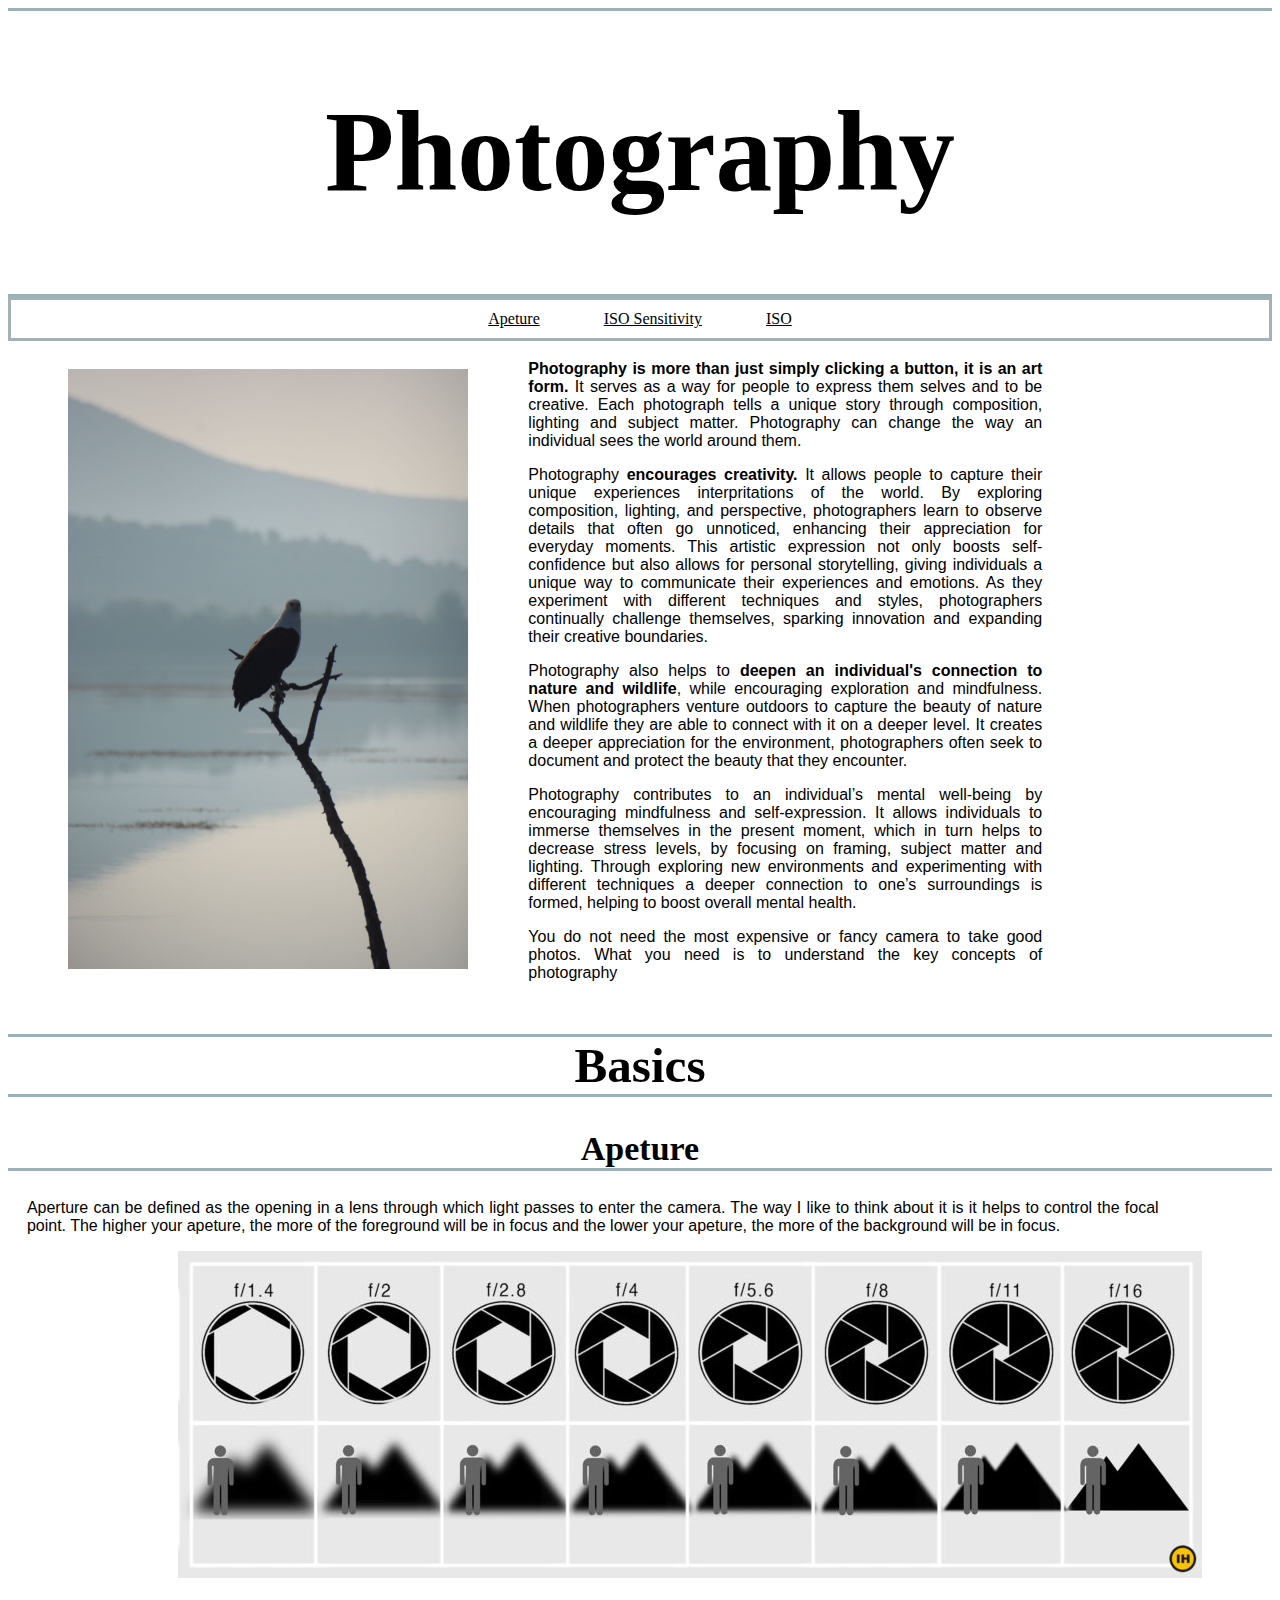
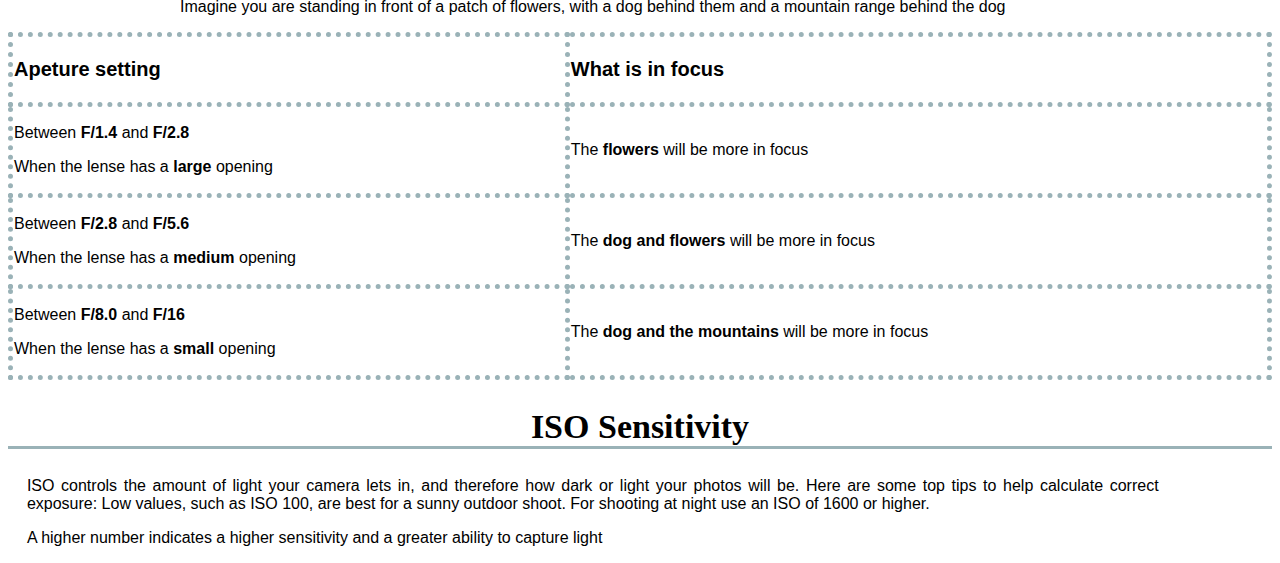
<file: index.html>
<!doctype html>
<html>

<head>
    <title> WebDev Workshop </title>
    <link rel="stylesheet" type="text/CSS" href="style.css">
</head>

<body>
    <div class="title">
        <h1 id="pTitle">Photography</h1>
    </div>

    <div class="menuBar">
        <a href="#hApeture">Apeture</a>
        <a href="#ISO">ISO Sensitivity</a>
        <a href="#h1212">ISO</a>
    </div>

    <div class="Intro">
        <table>
            <tbody>
                <tr>
                    <th>
                        <img width="400" height="600" src="img/FishEagle1.JPG" class="FishEagleImg"
                            alt="Fish Eagle on a lake">
                    </th>
                    <td>
                        <p class="paragraph"> <strong>Photography is more than just simply clicking a button, it is an
                                art form.</strong> It serves as a way for people to express them selves and to be
                            creative. Each photograph tells a unique story through composition, lighting and subject
                            matter. Photography can change the way an individual sees the world around them.</p>
                        <p class="paragraph"> Photography<strong> encourages creativity.</strong> It allows people to
                            capture their unique experiences interpritations of the world. By exploring composition,
                            lighting, and perspective, photographers learn to observe details that often go unnoticed,
                            enhancing their appreciation for everyday moments. This artistic expression not only boosts
                            self-confidence but also allows for personal storytelling, giving individuals a unique way
                            to communicate their experiences and emotions. As they experiment with different techniques
                            and styles, photographers continually challenge themselves, sparking innovation and
                            expanding their creative boundaries.</p>
                        <p class="paragraph"> Photography also helps to <strong>deepen an individual's connection to
                                nature and wildlife</strong>, while encouraging exploration and mindfulness. When
                            photographers venture outdoors to capture the beauty of nature and wildlife they are able to
                            connect with it on a deeper level. It creates a deeper appreciation for the environment,
                            photographers often seek to document and protect the beauty that they encounter.</p>
                        <p class="paragraph"> Photography contributes to an individual’s mental well-being by
                            encouraging mindfulness and self-expression. It allows individuals to immerse themselves in
                            the present moment, which in turn helps to decrease stress levels, by focusing on framing,
                            subject matter and lighting. Through exploring new environments and experimenting with
                            different techniques a deeper connection to one’s surroundings is formed, helping to boost
                            overall mental health.</p>
                        <p class="paragraph"> <strong></strong></p>
                        <p class="paragraph"></p>

                        <p class="paragraph"> You do not need the most expensive or fancy camera to take good photos.
                            What you need is to understand the key concepts of photography</p>
                    </td>
                </tr>
            </tbody>
        </table>
    </div>

    <div class="Basics">
        <h1 class="title" id="hBasics">Basics</h1>
        <h2 class="heading" id="hApeture">Apeture</h2>

        <div class="Apeture">
            <p class="paragraph"> Aperture can be defined as the opening in a lens through which light passes to enter
                the camera. The way I like to think about it is it helps to control the focal point. The higher your
                apeture, the more of the foreground will be in focus and the lower your apeture, the more of the
                background will be in focus.</p>
            <img src="img/horisontalApetureChart.jpg" class="apetureChartImg" alt="Aapeture Chart">
            <p class="paragraph" style=" text-align: center;"> Imagine you are standing in front of a patch of flowers,
                with a dog behind them and a mountain range behind the dog</p>

            <table class="apetureTable">
                <tbody>
                    <tr>
                        <th class="apetureTableHeading">
                            <p>Apeture setting</p>
                        </th>
                        <th class="apetureTableHeading">
                            <p> What is in focus</p>
                        </th>
                    </tr>

                    <tr>
                        <td class="apetureTableRow">
                            <p>Between <strong>F/1.4</strong> and <strong>F/2.8</strong></p>
                            <p>When the lense has a <strong>large</strong> opening </p>
                            </th>
                        <td class="apetureTableRow">
                            <p> The <strong>flowers</strong> will be more in focus</p>
                            </th>
                    </tr>

                    <tr>
                        <td class="apetureTableRow">
                            <p>Between <strong>F/2.8</strong> and <strong>F/5.6</strong></p>
                            <p>When the lense has a <strong>medium</strong> opening </p>
                            </th>
                        <td class="apetureTableRow">
                            <p> The <strong>dog and flowers</strong> will be more in focus</p>
                            </th>
                    </tr>

                    <tr>
                        <td class="apetureTableRow">
                            <p>Between <strong>F/8.0</strong> and <strong>F/16</strong></p>
                            <p>When the lense has a <strong>small</strong> opening </p>
                            </th>
                        <td class="apetureTableRow">
                            <p> The <strong>dog and the mountains</strong> will be more in focus</p>
                            </th>
                    </tr>

                </tbody>
            </table>

        </div>

        <h2 class="heading" id="ISO">ISO Sensitivity</h2>
        <div class="ISO">
            <p class="paragraph">ISO controls the amount of light your camera lets in, and therefore how dark or light
                your photos will be. Here are some top tips to help calculate correct exposure: Low values, such as ISO
                100, are best for a sunny outdoor shoot. For shooting at night use an ISO of 1600 or higher.</p>
            <p class="paragraph">A higher number indicates a higher sensitivity and a greater ability to capture light
            </p>
        </div>

    </div>

</body>

</html>
</file>
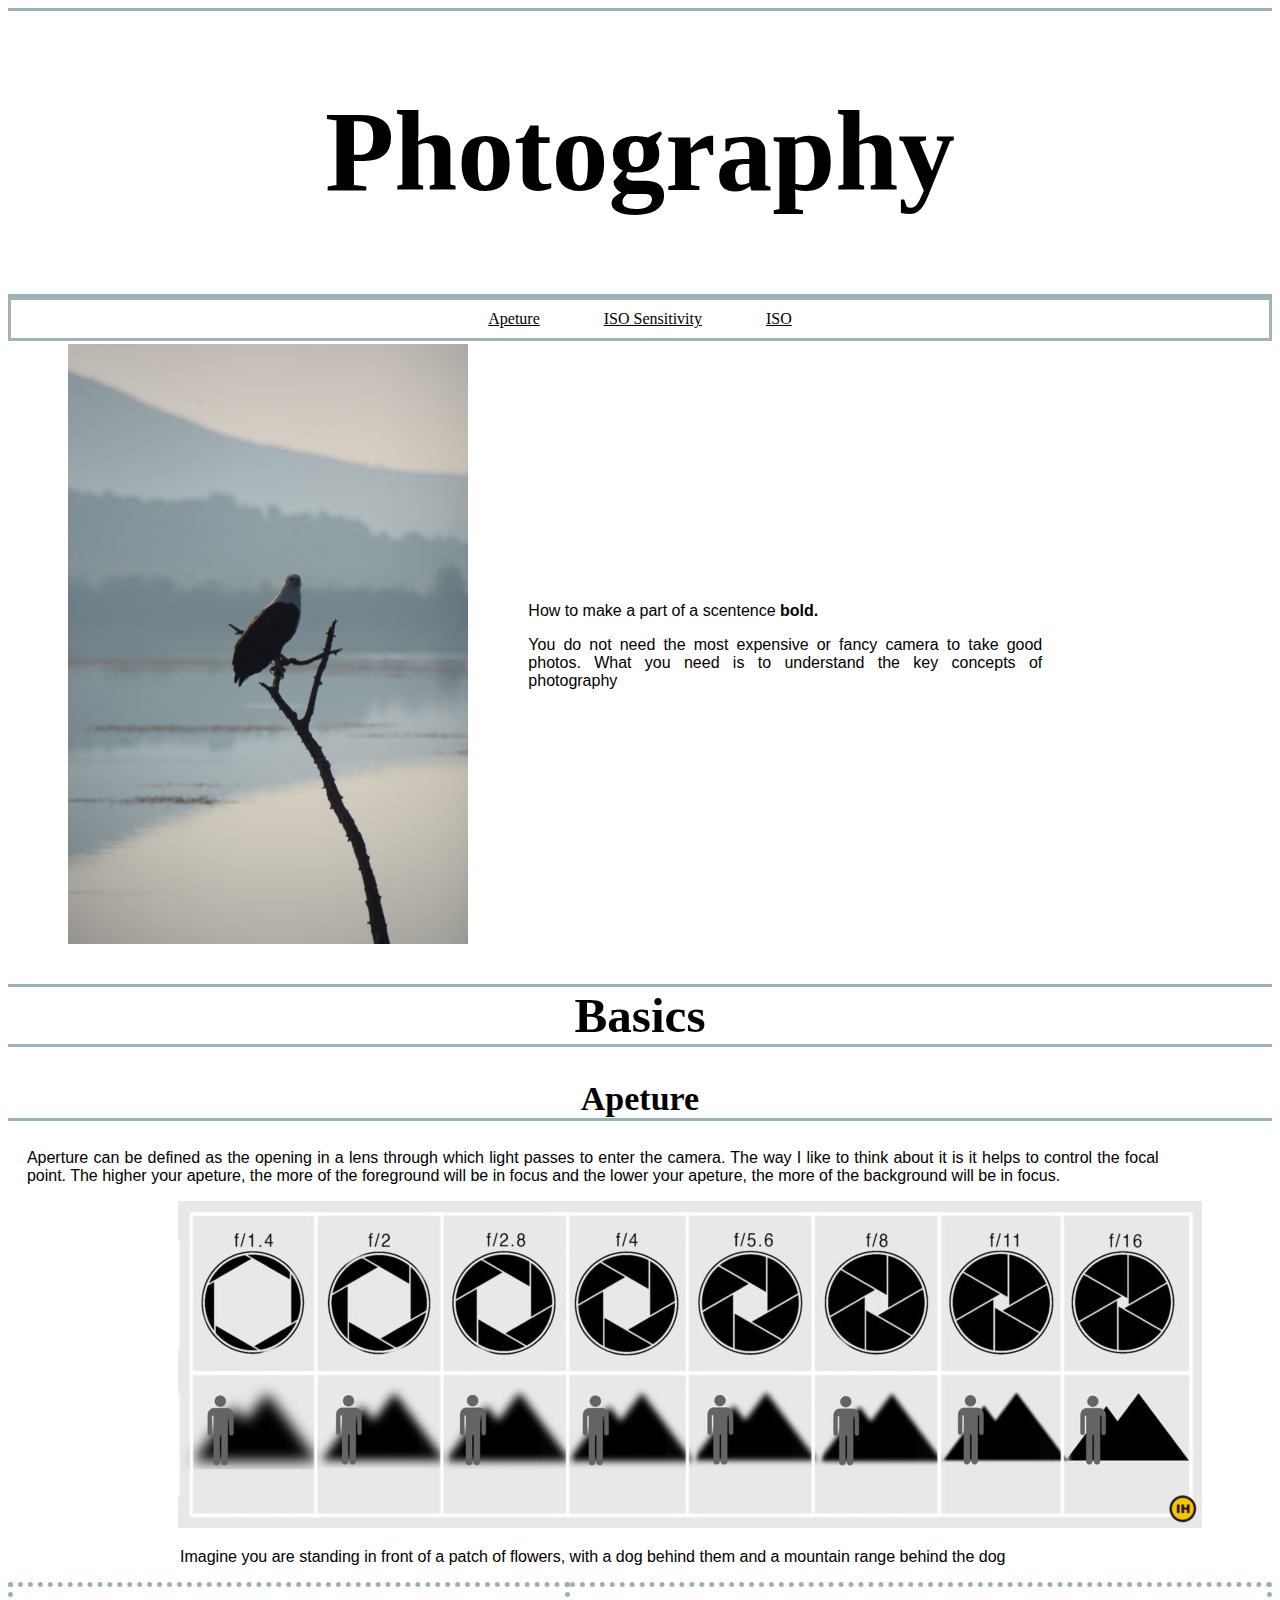
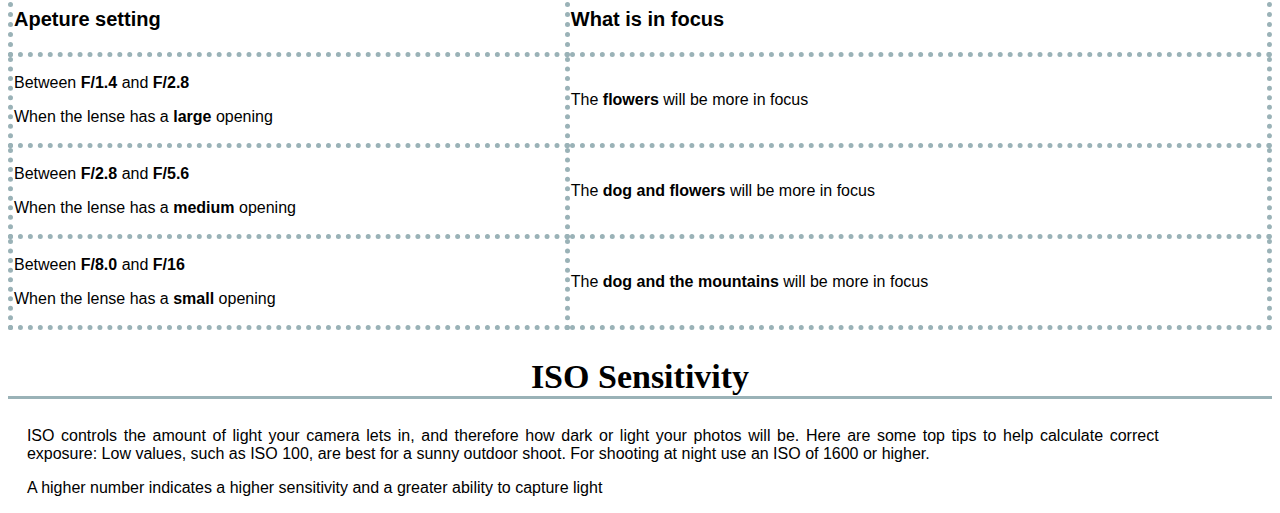
<file: index2.html>
<!doctype html>
<html>

<head>
    <title> WebDev Workshop </title>
    <link rel="stylesheet" type="text/CSS" href="style.css">
</head>

<body>
    <div class="title">
        <h1 id="pTitle">Photography</h1>
    </div>

    <div class="menuBar">
        <a href="#hApeture">Apeture</a>
        <a href="#ISO">ISO Sensitivity</a>
        <a href="#h1212">ISO</a>
    </div>

    <div class="Intro">
        <table>
            <tbody>
                <tr>
                    <th>
                        <img width="400" height="600" src="img/FishEagle1.JPG" class="FishEagleImg"
                            alt="Fish Eagle on a lake">
                    </th>
                    <td>
                        <p class="paragraph"></p>
                        <p class="paragraph"> How to make a part of a scentence <strong> bold.</strong> </p>
                        <p class="paragraph"> </p>
                        <p class="paragraph"> </p>
                        <p class="paragraph"> <strong></strong></p>
                        <p class="paragraph"></p>

                        <p class="paragraph"> You do not need the most expensive or fancy camera to take good photos.
                            What you need is to understand the key concepts of photography</p>
                    </td>
                </tr>
            </tbody>
        </table>
    </div>

    <div class="Basics">
        <h1 class="title" id="hBasics">Basics</h1>
        <h2 class="heading" id="hApeture">Apeture</h2>

        <div class="Apeture">
            <p class="paragraph"> Aperture can be defined as the opening in a lens through which light passes to enter
                the camera. The way I like to think about it is it helps to control the focal point. The higher your
                apeture, the more of the foreground will be in focus and the lower your apeture, the more of the
                background will be in focus.</p>
            <img src="img/horisontalApetureChart.jpg" class="apetureChartImg" alt="Aapeture Chart">
            <p class="paragraph" style=" text-align: center;"> Imagine you are standing in front of a patch of flowers,
                with a dog behind them and a mountain range behind the dog</p>

            <table class="apetureTable">
                <tbody>
                    <tr>
                        <th class="apetureTableHeading">
                            <p>Apeture setting</p>
                        </th>
                        <th class="apetureTableHeading">
                            <p> What is in focus</p>
                        </th>
                    </tr>

                    <tr>
                        <td class="apetureTableRow">
                            <p>Between <strong>F/1.4</strong> and <strong>F/2.8</strong></p>
                            <p>When the lense has a <strong>large</strong> opening </p>
                            </th>
                        <td class="apetureTableRow">
                            <p> The <strong>flowers</strong> will be more in focus</p>
                            </th>
                    </tr>

                    <tr>
                        <td class="apetureTableRow">
                            <p>Between <strong>F/2.8</strong> and <strong>F/5.6</strong></p>
                            <p>When the lense has a <strong>medium</strong> opening </p>
                            </th>
                        <td class="apetureTableRow">
                            <p> The <strong>dog and flowers</strong> will be more in focus</p>
                            </th>
                    </tr>

                    <tr>
                        <td class="apetureTableRow">
                            <p>Between <strong>F/8.0</strong> and <strong>F/16</strong></p>
                            <p>When the lense has a <strong>small</strong> opening </p>
                            </th>
                        <td class="apetureTableRow">
                            <p> The <strong>dog and the mountains</strong> will be more in focus</p>
                            </th>
                    </tr>

                </tbody>
            </table>

        </div>

        <h2 class="heading" id="ISO">ISO Sensitivity</h2>
        <div class="ISO">
            <p class="paragraph">ISO controls the amount of light your camera lets in, and therefore how dark or light
                your photos will be. Here are some top tips to help calculate correct exposure: Low values, such as ISO
                100, are best for a sunny outdoor shoot. For shooting at night use an ISO of 1600 or higher.</p>
            <p class="paragraph">A higher number indicates a higher sensitivity and a greater ability to capture light
            </p>
        </div>

    </div>

</body>

</html>
</file>
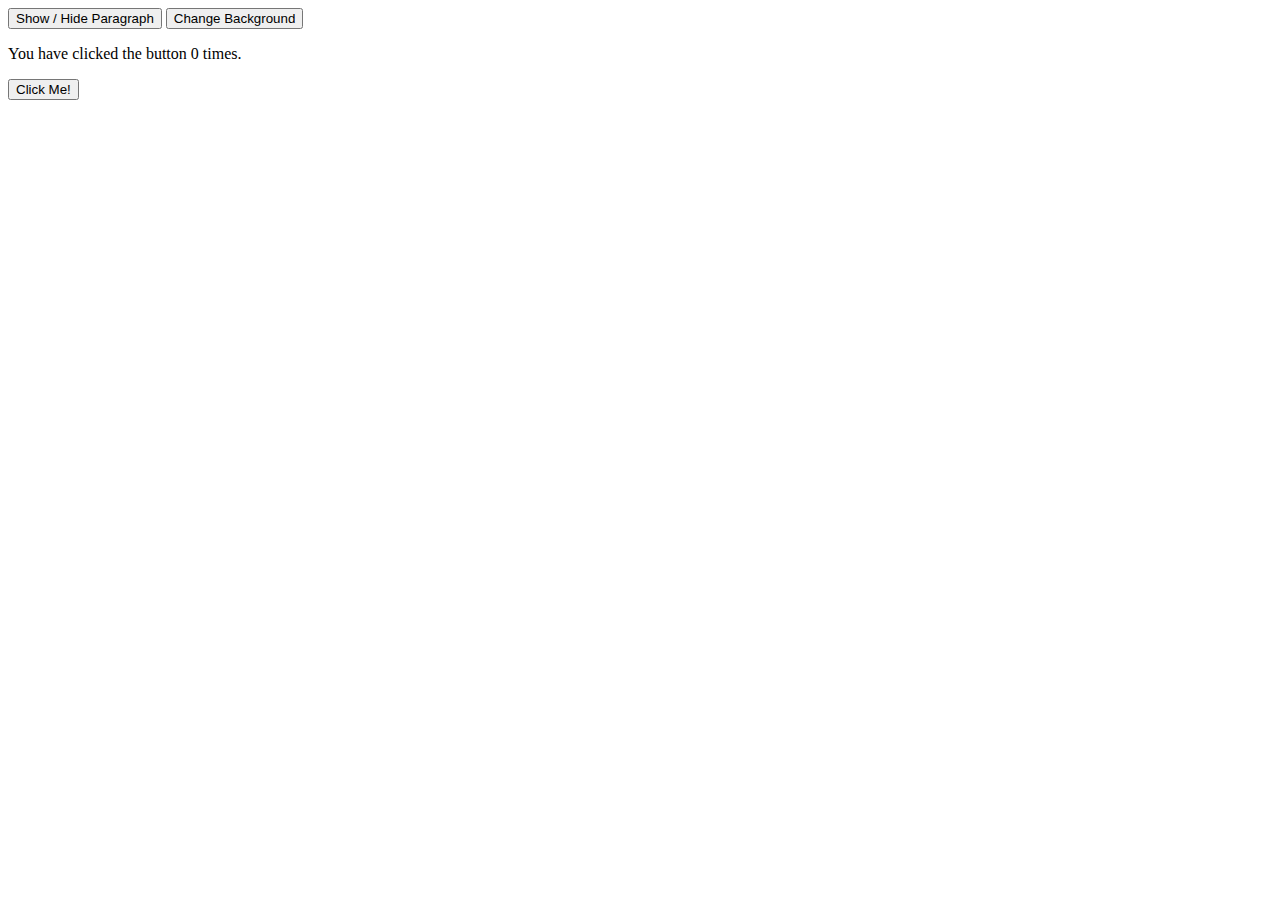
<file: Button examples/buttons.html>
<!DOCTYPE html>
<html lang="en">
<head>
    <meta charset="UTF-8">
    <meta name="viewport" content="width=device-width, initial-scale=1.0">
    <title>Button Examples</title>
    <script src="buttons.js" defer></script>
</head>

<body>
    <!-- First Task: Hide a message -->
    <p id="myParagraph" style="display: none;">This is a hidden message that appears when you click the button!</p>
    <button id="ParagraphBtn">Show / Hide Paragraph</button>


    <!-- Second Task: Change background colour -->
    <button id="BackColourBtn">Change Background</button>


    <!-- Third Task: Counter button -->
     <p>You have clicked the button <span id="count">0</span> times.</p>
     <button id="countBtn">Click Me!</button>

</body>
</html>
</file>
<file: style.css>
/*------ General ------*/
* {
    background-color: white;
}

th,
td {
    margin-left: 30mm;
    margin-right: 10mm;
    font-family: Arial, Helvetica, sans-serif;
}

.title {
    border-bottom: 1mm solid rgb(154, 178, 183);
    border-top: 1mm solid rgb(154, 178, 183);

    color: black;
    text-align: center;
    font-size: 13mm;
    font: bold;
    font-family: Georgia, 'Times New Roman', Times, serif;

}

.heading {
    border-bottom: 1mm solid rgb(154, 178, 183);

    color: black;
    text-align: center;
    font-size: 9mm;
    font-family: Georgia, 'Times New Roman', Times, serif;
}

/*------ Introduction Section ------*/
#pTitle {
    color: black;
    text-align: center;
    font: bold;
    font-size: 3cm;
    font-family: Georgia, 'Times New Roman', Times, serif;
}

.menuBar{
    text-emphasis-color: black;
    text-align: center;
    font: bold;
    font-family: Georgia, 'Times New Roman', Times, serif;

    /*To get it to stay at the top*/
    position: sticky;
    top: 0px;

    border-bottom: 1mm;
    border-style: solid;
    border-color: rgb(164, 178, 181);

    a:hover {
        color: black;
        background-color: rgb(154, 178, 183);
    }

    a {
        float: center;
        display:inline-block;
        color: black;
        padding:10px 30px;
    }

}


.Intro,
.paragraph {
    margin-left: 5mm;
    margin-right: 30mm;
    text-align: justify;
    font-family: Arial, Helvetica, sans-serif;
}

.FishEagleImg {
    margin-right: 10mm;
    margin-left: 10mm
}


/*------ Apeture Section ------*/

.apetureChartImg {
    margin-left: 45mm;
}

.apetureTable {
    /* padding-left: 10%;
    padding-right: 20%; */
    border-collapse: collapse;
    width: 100%;
}

.apetureTableHeading {
    font-size: 20px;
    text-align: left;
}

.apetureTableRow,
.apetureTableHeading {
    font-family: Arial, Helvetica, sans-serif;
    border: 5px dotted rgb(154, 178, 183);
}
</file>
